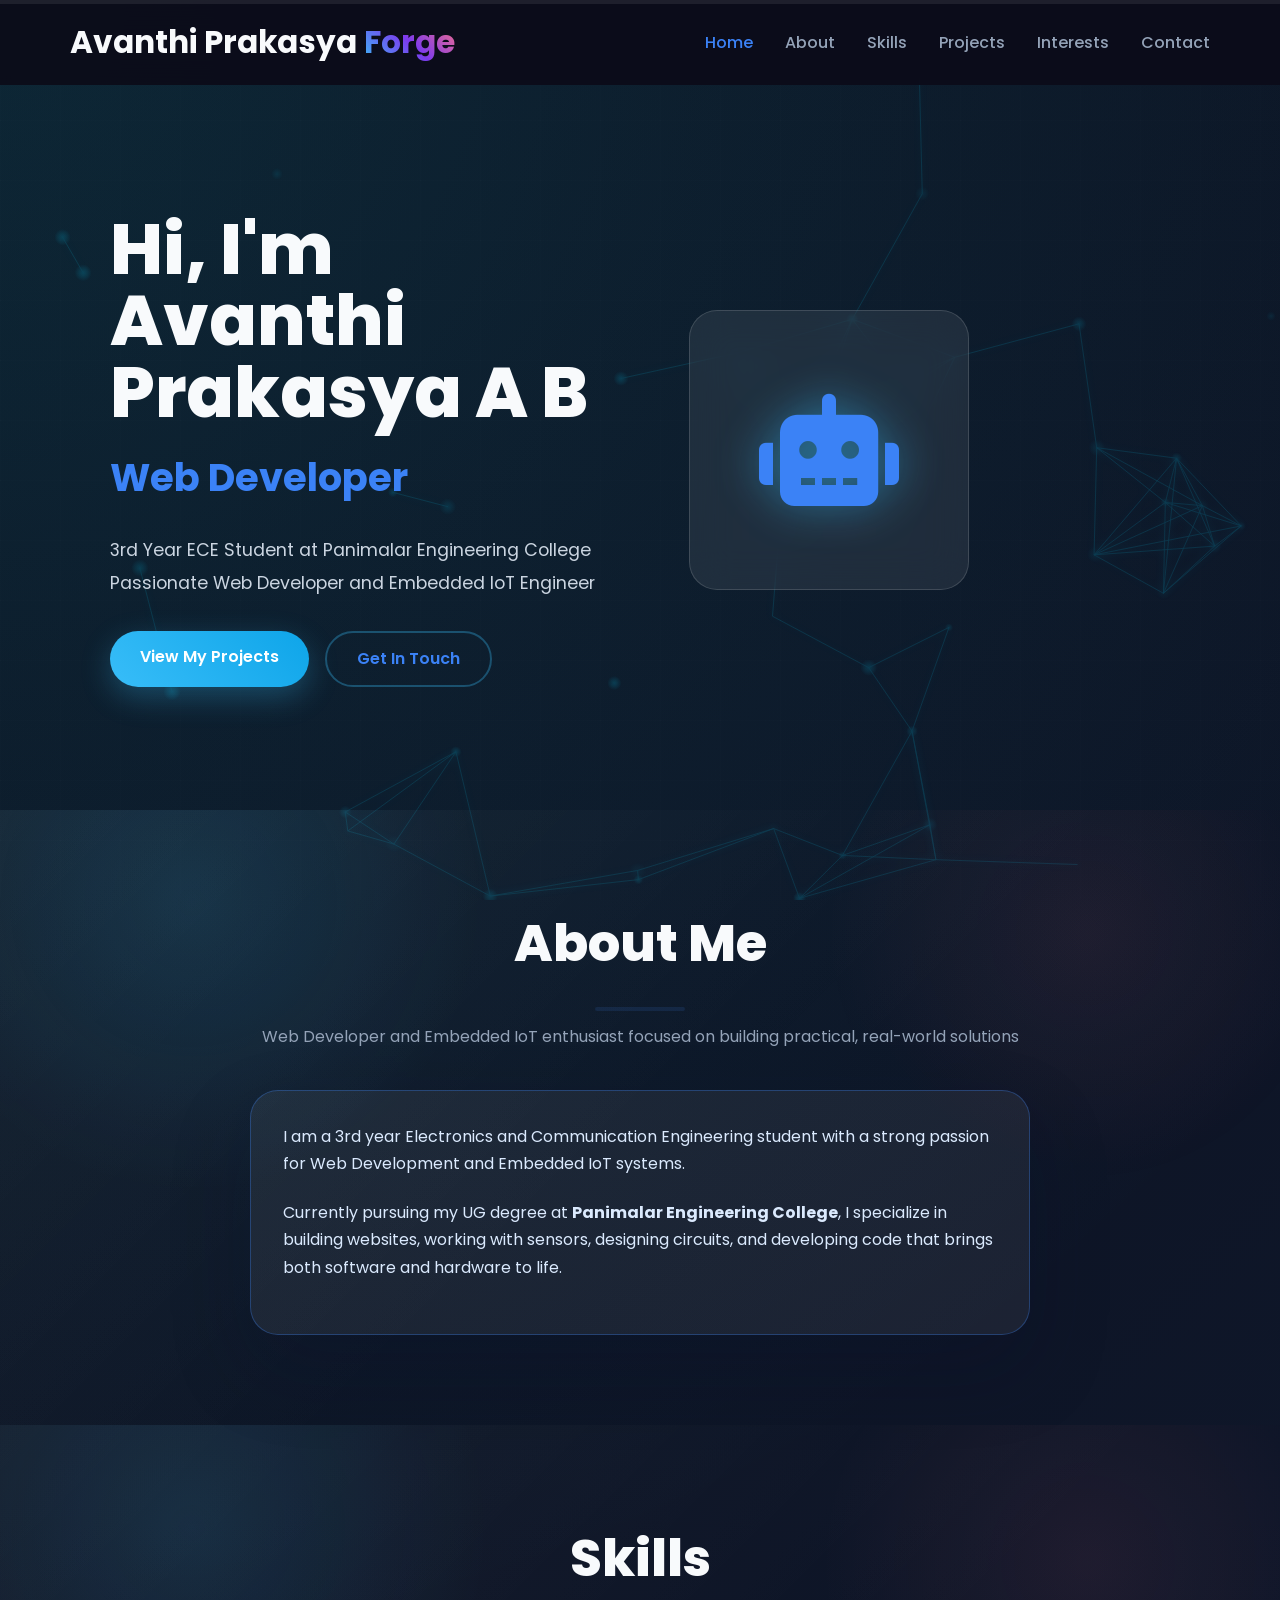
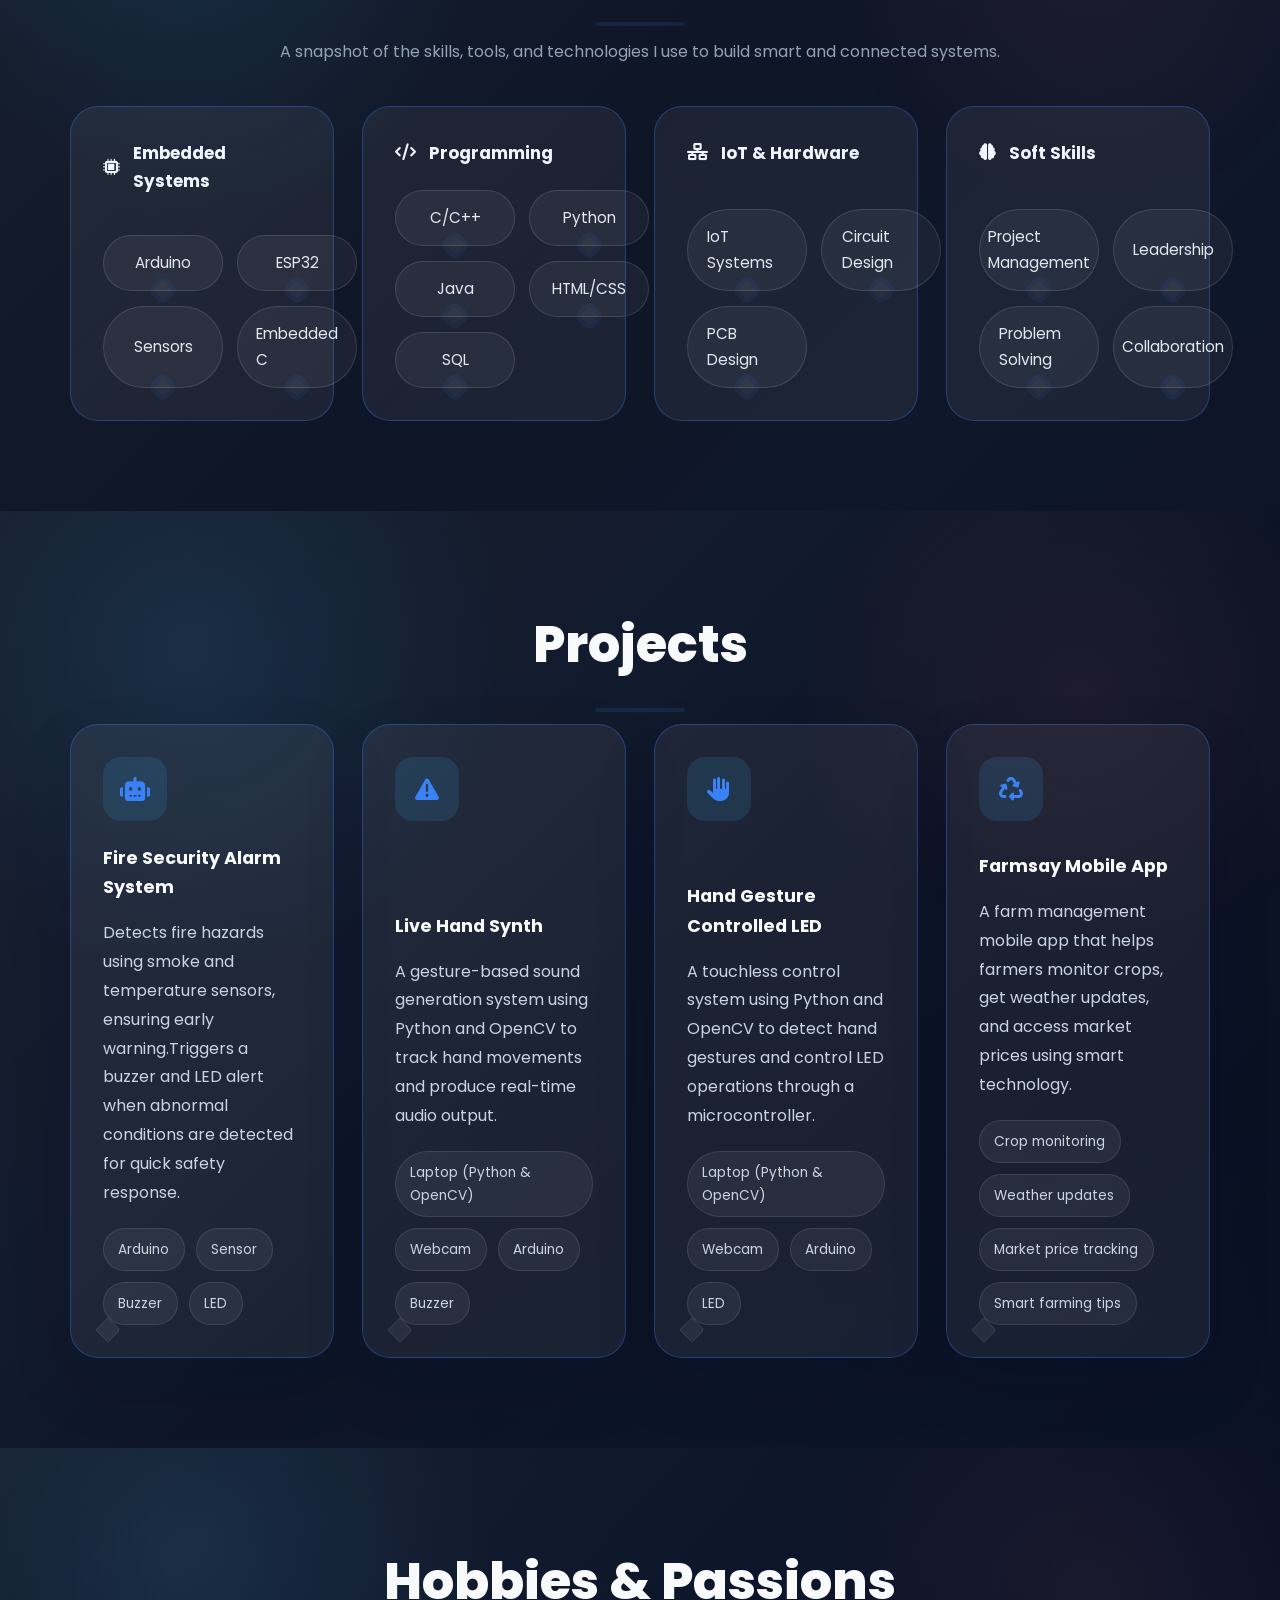
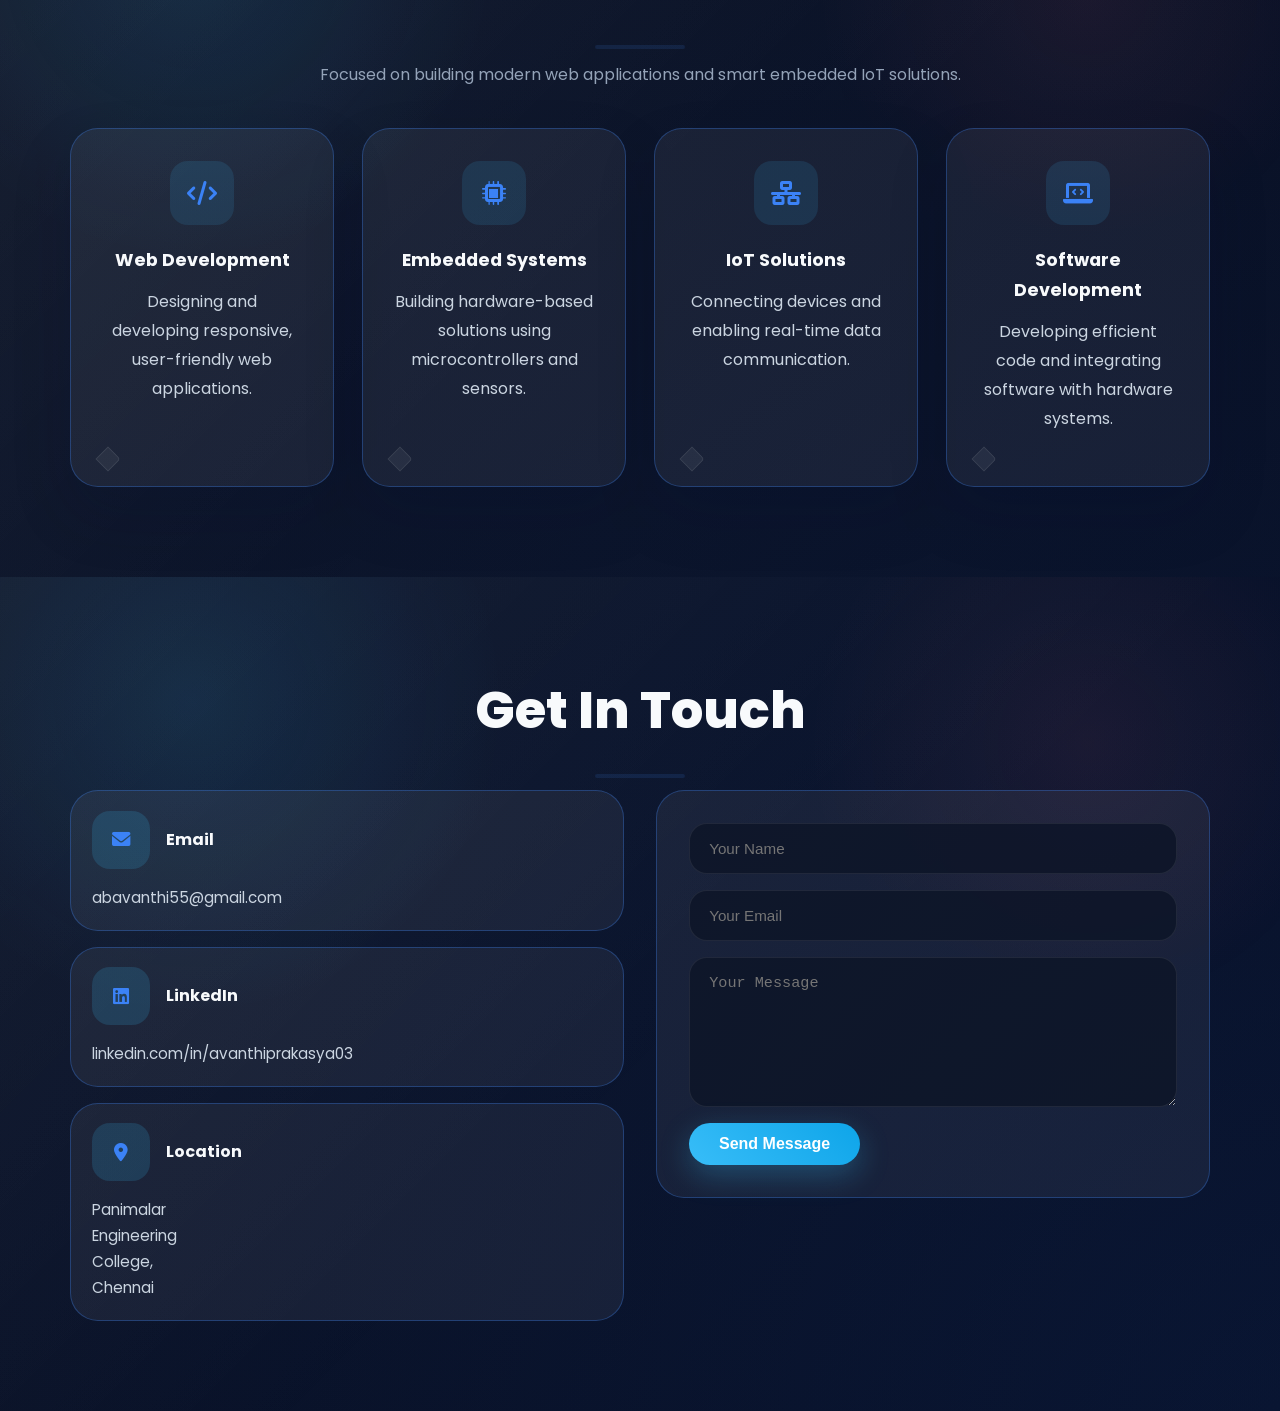
<file: index.html>
<!DOCTYPE html>
<html lang="en">
<head>
    <meta charset="UTF-8">
    <meta name="viewport" content="width=device-width, initial-scale=1.0">
    <title>AP</title>
    <link rel="stylesheet" href="styles.css">
    <link href="https://cdnjs.cloudflare.com/ajax/libs/font-awesome/6.0.0/css/all.min.css" rel="stylesheet">
    <link href="https://fonts.googleapis.com/css2?family=Poppins:wght@300;400;500;600;700&display=swap" rel="stylesheet">
</head>
<body>
    <!-- Circuit Background Canvas -->
    <canvas id="circuit-bg"></canvas>

    <!-- Navigation -->
    <nav class="navbar">
        <div class="nav-container">
            <div class="nav-logo">
                <a href="#home">Avanthi Prakasya <span class="neon">Forge</span></a>
            </div>
            <ul class="nav-menu">
                <li class="nav-item"><a href="#home" class="nav-link">Home</a></li>
                <li class="nav-item"><a href="#about" class="nav-link">About</a></li>
                <li class="nav-item"><a href="#skills" class="nav-link">Skills</a></li>
                <li class="nav-item"><a href="#projects" class="nav-link">Projects</a></li>
                <li class="nav-item"><a href="#interests" class="nav-link">Interests</a></li>
                <li class="nav-item"><a href="#contact" class="nav-link">Contact</a></li>
            </ul>
            <div class="hamburger">
                <span class="bar"></span>
                <span class="bar"></span>
                <span class="bar"></span>
            </div>
        </div>
    </nav>

    <!-- Scroll Progress Bar -->
    <div class="scroll-progress">
        <div class="progress-bar"></div>
    </div>

    <!-- Hero Section -->
    <section id="home" class="hero">
        <div class="hero-content">
            <div class="hero-text">
                <h1 class="hero-title">
                    Hi, I'm <span class="name-gradient">Avanthi Prakasya A B</span>
                </h1>
                <h2 class="typing-text"></h2>
                <p class="hero-desc">
                    3rd Year ECE Student at <span class="highlight">Panimalar Engineering College</span><br>
                    Passionate Web Developer and Embedded IoT Engineer
                </p>
                <div class="hero-buttons">
                    <a href="#projects" class="btn btn-primary">View My Projects</a>
                    <a href="#contact" class="btn btn-secondary">Get In Touch</a>
                </div>
            </div>
            <div class="hero-image">
                <div class="floating-card">
                    <i class="fas fa-robot"></i>
                </div>
            </div>
        </div>
    </section>

    <!-- About Section -->
    <section id="about" class="section">
        <div class="container">
            <h2 class="section-title">About Me</h2>
            <div class="section-subtitle">Web Developer and Embedded IoT enthusiast focused on building practical, real-world solutions</div>
            <div class="about-content">
                <div class="about-text">
                    <p>
                        I am a 3rd year Electronics and Communication Engineering student with a strong passion for
                        <span class="highlight">Web Development </span> and <span class="highlight">Embedded IoT systems</span>. 
                    
                    </p>
                    <p>
                        Currently pursuing my UG degree at <strong>Panimalar Engineering College</strong>, 
                       I specialize in building websites, working with sensors, designing circuits, and developing code that brings both software and hardware to life.
                    </p>
                </div>
            </div>
        </div>
    </section>

    <!-- Skills Section -->
    <section id="skills" class="section">
        <div class="container">
            <h2 class="section-title">Skills</h2>
            <div class="section-subtitle">A snapshot of the skills, tools, and technologies I use to build smart and connected systems.</div>
            <div class="skills-grid">
                <div class="skill-category">
                    <h3><i class="fas fa-microchip"></i> Embedded Systems</h3>
                    <div class="skill-boxes">
                        <span class="skill-box">Arduino</span>
                        <span class="skill-box">ESP32</span>
                        <span class="skill-box">Sensors</span>
                        <span class="skill-box">Embedded C</span>
                    
                    </div>
                </div>
                <div class="skill-category">
                    <h3><i class="fas fa-code"></i> Programming</h3>
                    <div class="skill-boxes">
                        <span class="skill-box">C/C++</span>
                        <span class="skill-box">Python</span>
                        <span class="skill-box">Java</span>
                        <span class="skill-box">HTML/CSS</span>
                        <span class="skill-box">SQL</span>
                    </div>
                </div>
                <div class="skill-category">
                    <h3><i class="fas fa-network-wired"></i> IoT & Hardware</h3>
                    <div class="skill-boxes">
                        <span class="skill-box">IoT Systems </span>
                        <span class="skill-box">Circuit Design</span>
                        <span class="skill-box">PCB Design </span>

                    </div>
                </div>
                <div class="skill-category">
                    <h3><i class="fas fa-brain"></i> Soft Skills</h3>
                    <div class="skill-boxes">
                        <span class="skill-box">Project Management</span>
                        <span class="skill-box">Leadership</span>
                        <span class="skill-box">Problem Solving</span>
                        <span class="skill-box">Collaboration</span>
                    </div>
                </div>
            </div>
        </div>
    </section>

    <!-- Projects Section -->
    <section id="projects" class="section">
        <div class="container">
            <h2 class="section-title">Projects</h2>
            <div class="projects-grid">
                <div class="project-card">
                    <div class="project-image">
                        <i class="fas fa-robot"></i>
                    </div>
                    <div class="project-content">
                        <h3>Fire Security Alarm System</h3>
                        <p>Detects fire hazards using smoke and temperature sensors, ensuring early warning.Triggers a buzzer and LED alert when abnormal conditions are detected for quick safety response.</p>
                        <div class="project-tech">
                            <span>Arduino</span>
                            <span>Sensor</span>
                            <span>Buzzer</span>
                            <span>LED</span>
                        </div>
                    </div>
                </div>

                <div class="project-card">
                    <div class="project-image">
                        <i class="fas fa-exclamation-triangle"></i>
                    </div>
                    <div class="project-content">
                        <h3>Live Hand Synth</h3>
                        <p>A gesture-based sound generation system using Python and OpenCV to track hand movements and produce real-time audio output.</p>
                        <div class="project-tech">
                            <span>Laptop (Python & OpenCV)</span>
                            <span>Webcam</span>
                            <span>Arduino </span>
                            <span>Buzzer </span>
                        </div>
                    </div>
                </div>

                <div class="project-card">
                    <div class="project-image">
                        <i class="fas fa-hand-paper"></i>
                    </div>
                    <div class="project-content">
                        <h3>Hand Gesture Controlled LED</h3>
                        <p>A touchless control system using Python and OpenCV to detect hand gestures and control LED operations through a microcontroller. </p>
                        <div class="project-tech">
                            <span>Laptop (Python & OpenCV)</span>
                            <span>Webcam</span>
                            <span>Arduino</span>
                            <span>LED</span>
                        </div>
                    </div>
                </div>

                <div class="project-card">
                    <div class="project-image">
                        <i class="fas fa-recycle"></i>
                    </div>
                    <div class="project-content">
                        <h3>Farmsay Mobile App</h3>
                        <p>A farm management mobile app that helps farmers monitor crops, get weather updates, and access market prices using smart technology.</p>
                        <div class="project-tech">
                            <span>Crop monitoring</span>
                            <span>Weather updates</span>
                            <span>Market price tracking</span>
                            <span>Smart farming tips</span>
                        </div>
                    </div>
                </div>
            </div>
        </div>
    </section>

    <!-- Interests Section -->
   <section id="interests" class="section">
    <div class="container">
        <h2 class="section-title">Hobbies & Passions</h2>
        <div class="section-subtitle">Focused on building modern web applications and smart embedded IoT solutions.</div>
        <div class="interests-grid">
            
            <div class="interest-card">
                <i class="fas fa-code"></i>
                <h3>Web Development</h3>
                <p>Designing and developing responsive, user-friendly web applications.</p>
            </div>

            <div class="interest-card">
                <i class="fas fa-microchip"></i>
                <h3>Embedded Systems</h3>
                <p>Building hardware-based solutions using microcontrollers and sensors.</p>
            </div>

            <div class="interest-card">
                <i class="fas fa-network-wired"></i>
                <h3>IoT Solutions</h3>
                <p>Connecting devices and enabling real-time data communication.</p>
            </div>

            <div class="interest-card">
                <i class="fas fa-laptop-code"></i>
                <h3>Software Development</h3>
                <p>Developing efficient code and integrating software with hardware systems.</p>
            </div>

        </div>
    </div>
</section>

    <!-- Contact Section -->
    <section id="contact" class="section">
        <div class="container">
            <h2 class="section-title">Get In Touch</h2>
            <div class="contact-content">
                <div class="contact-info">
                    <div class="contact-item">
                        <i class="fas fa-envelope"></i>
                        <h3>Email</h3>
                        <p>abavanthi55@gmail.com</p>
                    </div>
                    <div class="contact-item">
                        <i class="fab fa-linkedin"></i>
                        <h3>LinkedIn</h3>
                        <p>linkedin.com/in/avanthiprakasya03</p>
                    </div>
                    <div class="contact-item">
                        <i class="fas fa-map-marker-alt"></i>
                        <h3>Location</h3>
                        <p>Panimalar Engineering College, Chennai</p>
                    </div>
                </div>
                <form class="contact-form">
                    <input type="text" placeholder="Your Name" required>
                    <input type="email" placeholder="Your Email" required>
                    <textarea placeholder="Your Message" rows="5" required></textarea>
                    <button type="submit" class="btn btn-primary">Send Message</button>
                </form>
            </div>
        </div>
    </section>

    <script src="script.js"></script>
</body>
</html>
</file>
<file: styles.css>
:root {
    color-scheme: dark;
    --bg: #0f172a;
    --surface: rgba(59, 130, 246, 0.08);
    --surface-strong: rgba(59, 130, 246, 0.15);
    --text: #e0f2fe;
    --muted: #94a3b8;
    --accent: #3b82f6;
    --accent-strong: #06b6d4;
    --accent-soft: #22c55e;
}
* {
    margin: 0;
    padding: 0;
    box-sizing: border-box;
}

html {
    scroll-behavior: smooth;
}

body {
    font-family: 'Poppins', sans-serif;
    line-height: 1.7;
    color: var(--text);
    overflow-x: hidden;
   background: radial-gradient(circle at top left, rgba(34, 211, 238, 0.12), transparent 35%),
            radial-gradient(circle at bottom right, rgba(59, 130, 246, 0.12), transparent 40%),
            linear-gradient(135deg, #0a0f1c 0%, #0f172a 50%, #020617 100%);
    position: relative;
}

body::before {
    content: '';
    position: fixed;
    inset: 0;
    background-image: linear-gradient(90deg, rgba(255,255,255,0.04) 1px, transparent 1px),
                      linear-gradient(rgba(255,255,255,0.04) 1px, transparent 1px);
    background-size: 60px 60px;
    opacity: 0.25;
    pointer-events: none;
    z-index: -2;
}

.container {
    max-width: 1180px;
    margin: 0 auto;
    padding: 0 20px;
}

#circuit-bg {
    position: fixed;
    top: 0;
    left: 0;
    width: 100%;
    height: 100%;
    z-index: -1;
    opacity: 0.18;
}

.navbar {
    position: fixed;
    top: 0;
    width: 100%;
    background: rgba(15, 23, 42, 0.88);
    background: linear-gradient(45deg, #3b82f6, #06b6d4, #22c55e);
    backdrop-filter: blur(18px);
    z-index: 1000;
    padding: 1rem 0;
    transition: all 0.3s ease;
}


.nav-container {
    max-width: 1180px;
    margin: 0 auto;
    padding: 0 20px;
    display: flex;
    justify-content: space-between;
    align-items: center;
}

.nav-logo a {
    font-size: 1.95rem;
    font-weight: 700;
    text-decoration: none;
    color: #f8fafc;
}

.neon {
    background: linear-gradient(45deg, #38bdf8, #7c3aed, #fb7185);
    -webkit-background-clip: text;
    -webkit-text-fill-color: transparent;
    background-clip: text;
}

.nav-menu {
    display: flex;
    list-style: none;
    gap: 2rem;
}

.nav-link {
    color: var(--muted);
    text-decoration: none;
    font-weight: 500;
    position: relative;
    transition: color 0.3s ease;
}

.nav-link:hover,
.nav-link.active {
    color: var(--accent);
}

.nav-link::after {
    content: '';
    position: absolute;
    width: 0;
    height: 2px;
    bottom: -6px;
    left: 0;
    background: linear-gradient(90deg, var(--accent), var(--accent-soft));
    transition: width 0.3s ease;
}

.nav-link:hover::after {
    width: 100%;
}

.hamburger {
    display: none;
    flex-direction: column;
    cursor: pointer;
}

.bar {
    width: 26px;
    height: 3px;
    background: #f8fafc;
    background: linear-gradient(45deg, #3b82f6, #06b6d4);
    margin: 4px 0;
    transition: 0.3s;
}

.scroll-progress {
    position: fixed;
    top: 0;
    left: 0;
    width: 100%;
    height: 4px;
    background: rgba(255, 255, 255, 0.08);
    z-index: 1001;
}

.progress-bar {
    height: 100%;
    background: linear-gradient(90deg, var(--accent), var(--accent-soft), var(--accent-strong));
    width: 0%;
    transition: width 0.1s ease;
}

.hero {
    min-height: calc(100vh - 90px);
    display: flex;
    align-items: center;
    padding-top: 90px;
    position: relative;
}

.hero-content {
    max-width: 1100px;
    margin: 0 auto;
    padding: 0 20px;
    display: grid;
    grid-template-columns: 1.05fr 0.95fr;
    gap: 3rem;
    align-items: center;
}

.hero-text {
    max-width: 640px;
}

.hero-title {
    font-size: clamp(2.8rem, 6vw, 4.4rem);
    font-weight: 800;
    line-height: 1.02;
    margin-bottom: 1rem;
    color: #f8fafc;
}

.typing-text {
    font-size: clamp(1.5rem, 3vw, 2.4rem);
    font-weight: 700;
    margin-bottom: 1.5rem;
    color: var(--accent);
    min-height: 2.75rem;
}

.hero-desc {
    font-size: 1.1rem;
    margin-bottom: 2rem;
    color: #cbd5e1;
    line-height: 1.85;
}

.hero-buttons {
    display: flex;
    gap: 1rem;
    flex-wrap: wrap;
}

.btn {
    padding: 12px 30px;
    border-radius: 50px;
    text-decoration: none;
    font-weight: 600;
    transition: all 0.3s ease;
    border: none;
    cursor: pointer;
    font-size: 1rem;
}

.btn-primary {
    background: linear-gradient(45deg, #38bdf8, #0ea5e9);
    color: white;
    box-shadow: 0 10px 30px rgba(56, 189, 248, 0.28);
}

.btn-primary:hover {
    transform: translateY(-3px);
    box-shadow: 0 15px 40px rgba(56, 189, 248, 0.35);
}

.btn-secondary {
    background: transparent;
    color: var(--accent);
    border: 2px solid rgba(56, 189, 248, 0.32);
}

.btn-secondary:hover {
    background: rgba(56, 189, 248, 0.12);
    border-color: #38bdf8;
}

.floating-card {
    width: 280px;
    height: 280px;
    background: rgba(255, 255, 255, 0.08);
    backdrop-filter: blur(20px);
    border-radius: 28px;
    display: flex;
    align-items: center;
    justify-content: center;
    border: 1px solid rgba(255, 255, 255, 0.14);
    animation: float 6s ease-in-out infinite;
}

.floating-card i {
    font-size: 7rem;
    color: var(--accent);
    filter: drop-shadow(0 0 22px rgba(56, 189, 248, 0.45));
}

@keyframes float {
    0%, 100% { transform: translateY(0px); }
    50% { transform: translateY(-18px); }
}

.section {
    position: relative;
    padding: 90px 0;
}

.section::before {
    content: '';
    position: absolute;
    inset: 0;
    background-image: radial-gradient(circle at 15% 15%, rgba(56, 189, 248, 0.12), transparent 24%),
                      radial-gradient(circle at 85% 20%, rgba(251, 113, 133, 0.08), transparent 22%),
                      linear-gradient(135deg, rgba(255, 255, 255, 0.05), transparent 60%);
    pointer-events: none;
    opacity: 0.9;
    z-index: 0;
}

.section .container {
    position: relative;
    z-index: 1;
}

.section-title {
    font-size: clamp(2.2rem, 4vw, 3.2rem);
    font-weight: 800;
    text-align: center;
    margin-bottom: 0.75rem;
    color: #f8fafc;
}

.section-title::after {
    content: '';
    display: block;
    width: 90px;
    height: 4px;
    margin: 20px auto 0;
    background: linear-gradient(90deg, var(--accent), var(--accent-soft));
    background: rgba(59, 130, 246, 0.12);
    border-radius: 999px;
}

.section-subtitle {
    max-width: 760px;
    margin: 0 auto 2.4rem;
    text-align: center;
    color: var(--muted);
    line-height: 1.8;
    font-size: 1rem;
}

.about-text,
.skill-category,
.project-card,
.interest-card,
.contact-form,
.contact-item {
    background: rgba(255, 255, 255, 0.06);
    border: 1px solid rgba(255, 255, 255, 0.12);
    border-color: rgba(59, 130, 246, 0.32);
    border-radius: 28px;
}

.about-content,
.skills-grid,
.projects-grid,
.interests-grid,
.contact-content {
    display: grid;
    gap: 1.75rem;
}

.about-text {
    padding: 2rem;
    box-shadow: 0 35px 80px rgba(8, 15, 41, 0.22);
    max-width: 780px;
    margin: 0 auto;
}

.about-text p {
    margin-bottom: 1.35rem;
    color: #dbeafe;
}

.skills-grid {
    grid-template-columns: repeat(4, minmax(220px, 1fr));
}

.skill-category {
    padding: 2rem;
    min-height: 260px;
    display: flex;
    flex-direction: column;
    justify-content: space-between;
    transition: transform 0.3s ease, border-color 0.3s ease;
}

.skill-category:hover {
    transform: translateY(-8px);
    border-color: rgba(56, 189, 248, 0.32);
}

.skill-category h3 {
    font-size: 1.05rem;
    margin-bottom: 1.4rem;
    display: flex;
    align-items: center;
    gap: 0.8rem;
    color: #eff6ff;
}

.skill-boxes {
    display: grid;
    grid-template-columns: repeat(2, minmax(120px, 1fr));
    gap: 0.9rem;
}

.skill-box {
    position: relative;
    display: inline-flex;
    align-items: center;
    justify-content: center;
    padding: 0.9rem 1.2rem;
    border-radius: 999px;
    border: 1px solid rgba(255, 255, 255, 0.12);
    background: rgba(255, 255, 255, 0.05);
    color: #e2e8f0;
    font-size: 0.95rem;
    transition: transform 0.3s ease, background 0.3s ease;
}

.skill-box::after {
    content: '';
    position: absolute;
    bottom: -7px;
    left: 50%;
    transform: translateX(-50%) rotate(45deg);
    width: 14px;
    height: 14px;
    background: rgba(255, 255, 255, 0.05);
    border-radius: 3px;
    border-color: rgba(59, 130, 246, 0.35);
box-shadow: 0 0 0 4px rgba(59, 130, 246, 0.08);
}

.skill-box:hover {
    transform: translateY(-3px);
    background: rgba(56, 189, 248, 0.14);
}

.projects-grid,
.interests-grid {
    grid-template-columns: repeat(4, minmax(220px, 1fr));
}

.project-card,
.interest-card {
    position: relative;
    padding: 2rem;
    min-height: 320px;
    display: flex;
    flex-direction: column;
    justify-content: space-between;
    box-shadow: 0 28px 60px rgba(8, 15, 41, 0.16);
    transition: transform 0.3s ease, box-shadow 0.3s ease, border-color 0.3s ease;
}

.project-card::after,
.interest-card::after {
    content: '';
    position: absolute;
    bottom: 18px;
    left: 28px;
    width: 18px;
    height: 18px;
    background: rgba(255, 255, 255, 0.06);
    transform: rotate(45deg);
    border-radius: 0 4px 0 0;
    box-shadow: inset 0 0 0 1px rgba(255, 255, 255, 0.08);
}

.project-card:hover,
.interest-card:hover {
    transform: translateY(-10px);
    box-shadow: 0 40px 90px rgba(8, 15, 41, 0.2);
    border-color: rgba(56, 189, 248, 0.24);
}

.project-image,
.interest-card i {
    width: 64px;
    height: 64px;
    display: grid;
    place-items: center;
    border-radius: 18px;
    background: rgba(56, 189, 248, 0.12);
    color: var(--accent);
    margin-bottom: 1.4rem;
    font-size: 1.5rem;
}

.project-content h3,
.interest-card h3 {
    font-size: 1.1rem;
    margin-bottom: 1rem;
    color: #f8fafc;
}

.project-content p,
.interest-card p {
    color: #cbd5e1;
    line-height: 1.8;
    margin-bottom: 1.3rem;
    flex-grow: 1;
}

.project-tech {
    display: flex;
    flex-wrap: wrap;
    gap: 0.7rem;
}

.project-tech span {
    border-radius: 999px;
    padding: 0.55rem 0.9rem;
    font-size: 0.85rem;
    color: #cbd5e1;
    background: rgba(255, 255, 255, 0.06);
    border: 1px solid rgba(255, 255, 255, 0.1);
}

.interest-card {
    text-align: center;
}

.interest-card i {
    margin: 0 auto 1.3rem;
}

.interest-card h3 {
    margin-bottom: 0.8rem;
}

.contact-content {
    grid-template-columns: 1fr 1fr;
    gap: 2rem;
    align-items: start;
}

.contact-info {
    display: grid;
    gap: 1rem;
}

.contact-item {
    display: grid;
    grid-template-columns: 58px 1fr;
    gap: 1rem;
    align-items: center;
    padding: 1.2rem 1.3rem;
}

.contact-item i {
    width: 58px;
    height: 58px;
    display: grid;
    place-items: center;
    border-radius: 18px;
    background: rgba(56, 189, 248, 0.16);
    color: var(--accent);
    font-size: 1.15rem;
}

.contact-item h3 {
    font-size: 1rem;
    color: #f8fafc;
}

.contact-item p {
    color: #cbd5e1;
    font-size: 0.95rem;
}

.contact-form {
    display: grid;
    gap: 1rem;
    padding: 2rem;
}

.contact-form input,
.contact-form textarea {
    width: 100%;
    background: rgba(15, 23, 42, 0.9);
    border: 1px solid rgba(255, 255, 255, 0.08);
    border-radius: 18px;
    color: #e2e8f0;
    padding: 1rem 1.2rem;
    font-size: 0.95rem;
    outline: none;
    transition: border-color 0.3s ease, box-shadow 0.3s ease;
}

.contact-form textarea {
    min-height: 150px;
    resize: vertical;
}

.contact-form input:focus,
.contact-form textarea:focus {
    border-color: rgba(56, 189, 248, 0.35);
    box-shadow: 0 0 0 4px rgba(56, 189, 248, 0.08);
}

.contact-form button {
    width: fit-content;
    align-self: start;
}

@media (max-width: 1024px) {
    .skills-grid,
    .projects-grid,
    .interests-grid {
        grid-template-columns: repeat(2, minmax(220px, 1fr));
    }
}

@media (max-width: 768px) {
    .hero-content,
    .contact-content {
        grid-template-columns: 1fr;
    }

    .nav-menu {
        display: none;
    }

    .hamburger {
        display: flex;
    }

    .hero {
        padding-top: 100px;
    }

    .section {
        padding: 70px 0;
    }

    .skills-grid,
    .projects-grid,
    .interests-grid {
        grid-template-columns: 1fr;
    }
}

@media (max-width: 520px) {
    .nav-container {
        padding: 0 16px;
    }

    .hero-title {
        font-size: clamp(2rem, 10vw, 3rem);
    }

    .floating-card {
        width: 220px;
        height: 220px;
    }
}
</file>
